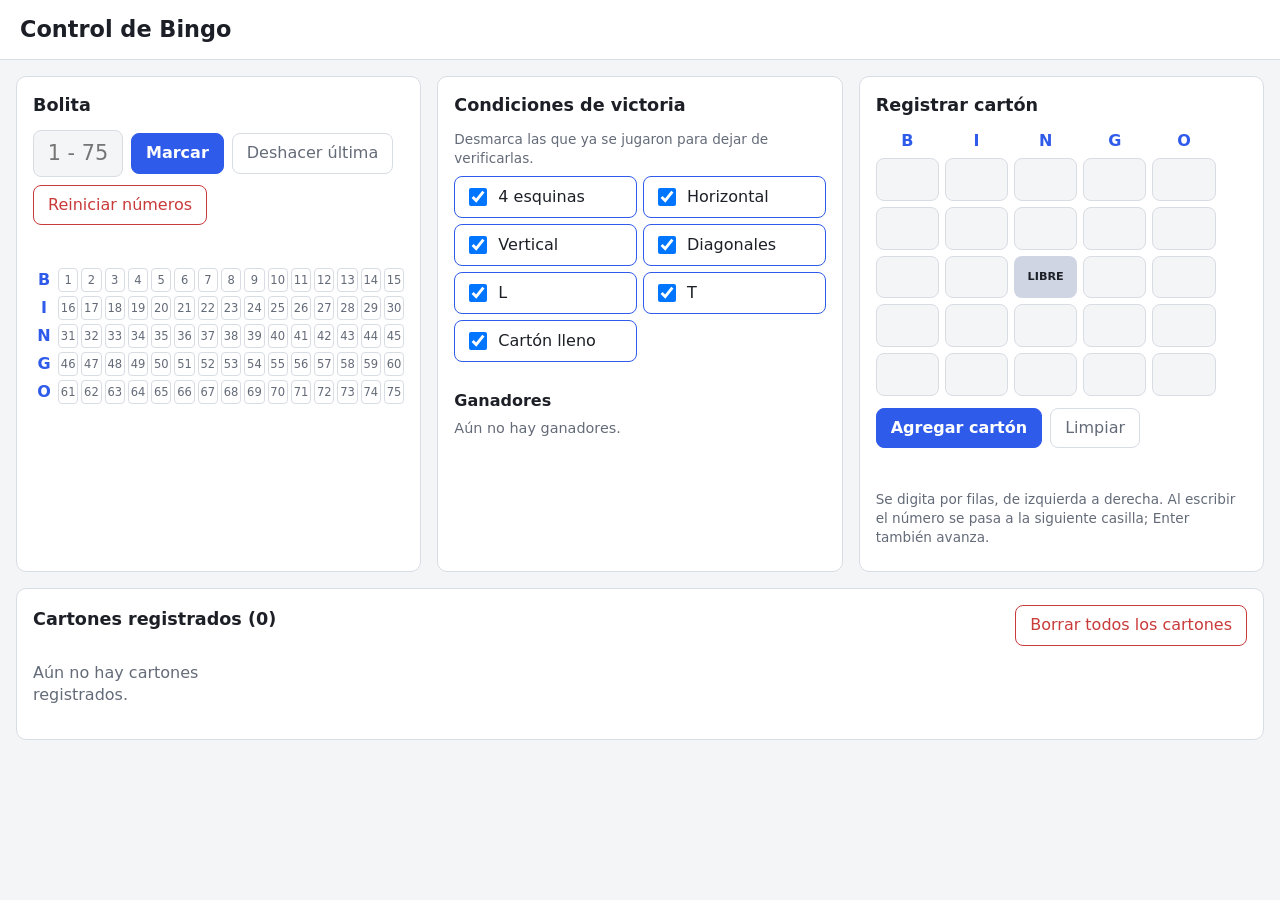
<file: bingo.html>
<!DOCTYPE html>
<html lang="es">
<head>
  <meta charset="UTF-8">
  <meta name="viewport" content="width=device-width, initial-scale=1">
  <title>Control de Bingo</title>
  <link rel="stylesheet" href="styles_bingo.css">
</head>
<body>
  <header class="top">
    <h1>Control de Bingo</h1>
  </header>

  <main class="layout">
    <!-- Bolitas -->
    <section class="panel" aria-labelledby="t-bola">
      <h2 id="t-bola">Bolita</h2>
      <div class="row">
        <input type="text" id="ballInput" inputmode="numeric" maxlength="2" placeholder="1 - 75" autocomplete="off" aria-label="Número de la bolita">
        <button id="ballBtn" class="primary">Marcar</button>
        <button id="undoBtn" class="secondary">Deshacer última</button>
        <button id="resetBtn" class="danger">Reiniciar números</button>
      </div>
      <p id="ballMsg" class="msg" aria-live="polite"></p>
      <div id="board" class="board" aria-label="Tablero de números"></div>
    </section>

    <!-- Condiciones -->
    <section class="panel" aria-labelledby="t-cond">
      <h2 id="t-cond">Condiciones de victoria</h2>
      <p class="hint">Desmarca las que ya se jugaron para dejar de verificarlas.</p>
      <div id="conds" class="conds"></div>
      <div id="alerts" aria-live="assertive"></div>
      <h3>Ganadores</h3>
      <ul id="winnersLog" class="log"></ul>
    </section>

    <!-- Registro de cartones -->
    <section class="panel" aria-labelledby="t-reg">
      <h2 id="t-reg">Registrar cartón</h2>
      <div id="cardForm" class="grid5 form-grid"></div>
      <div class="row">
        <button id="addCardBtn" class="primary">Agregar cartón</button>
        <button id="clearFormBtn" class="secondary">Limpiar</button>
      </div>
      <p id="formMsg" class="msg" aria-live="polite"></p>
      <p class="hint">Se digita por filas, de izquierda a derecha. Al escribir el número se pasa a la siguiente casilla; Enter también avanza.</p>
    </section>

    <!-- Cartones -->
    <section class="panel wide" aria-labelledby="t-cartones">
      <div class="row between">
        <h2 id="t-cartones">Cartones registrados (<span id="cardCount">0</span>)</h2>
        <button id="clearCardsBtn" class="danger">Borrar todos los cartones</button>
      </div>
      <div id="cards" class="cards"></div>
    </section>
  </main>

  <script src="app_bingo.js"></script>
</body>
</html>
</file>
<file: styles_bingo.css>
:root {
  --bg: #f4f5f7;
  --surface: #ffffff;
  --text: #1c1f26;
  --muted: #646b78;
  --border: #d8dce3;
  --primary: #2f5bea;
  --primary-text: #ffffff;
  --danger: #c93a3a;
  --marked: #ffd54a;
  --marked-text: #3a2c00;
  --last: #ff7a1a;
  --win-bg: #dff5e3;
  --win-border: #2e9b4a;
  --invalid: #c93a3a;
  --free: #cfd5e3;
}

@media (prefers-color-scheme: dark) {
  :root {
    --bg: #14161a;
    --surface: #1e2127;
    --text: #e8eaee;
    --muted: #9aa1ae;
    --border: #353a44;
    --primary: #5b82ff;
    --primary-text: #0b1020;
    --danger: #ff6b6b;
    --marked: #e0b630;
    --marked-text: #1d1600;
    --last: #ff9a4d;
    --win-bg: #1a3322;
    --win-border: #4cc46c;
    --invalid: #ff6b6b;
    --free: #3a4050;
  }
}

* { box-sizing: border-box; }

body {
  margin: 0;
  font-family: system-ui, -apple-system, "Segoe UI", Roboto, sans-serif;
  background: var(--bg);
  color: var(--text);
  line-height: 1.4;
}

.top {
  padding: 14px 20px;
  background: var(--surface);
  border-bottom: 1px solid var(--border);
}
.top h1 { margin: 0; font-size: 1.4rem; }

.layout {
  display: grid;
  grid-template-columns: repeat(auto-fit, minmax(320px, 1fr));
  gap: 16px;
  padding: 16px;
  max-width: 1300px;
  margin: 0 auto;
}

.panel {
  background: var(--surface);
  border: 1px solid var(--border);
  border-radius: 10px;
  padding: 16px;
}
.panel.wide { grid-column: 1 / -1; }
.panel h2 { margin: 0 0 12px; font-size: 1.1rem; }
.panel h3 { margin: 16px 0 6px; font-size: 1rem; }

.row { display: flex; flex-wrap: wrap; gap: 8px; align-items: center; }
.row.between { justify-content: space-between; }

.hint { color: var(--muted); font-size: 0.85rem; margin: 8px 0; }
.msg { min-height: 1.4em; margin: 10px 0; font-weight: 600; }
.msg.error { color: var(--danger); }
.msg.ok { color: var(--win-border); }

/* Botones e inputs */
button {
  font: inherit;
  padding: 8px 14px;
  border-radius: 8px;
  border: 1px solid var(--border);
  background: var(--surface);
  color: var(--text);
  cursor: pointer;
}
button:hover { filter: brightness(0.95); }
button.primary { background: var(--primary); border-color: var(--primary); color: var(--primary-text); font-weight: 600; }
button.danger { color: var(--danger); border-color: var(--danger); }
button.secondary { color: var(--muted); }
button.small { padding: 3px 8px; font-size: 0.8rem; }

input[type="text"] {
  font: inherit;
  padding: 8px;
  border: 1px solid var(--border);
  border-radius: 8px;
  background: var(--bg);
  color: var(--text);
}
#ballInput { width: 90px; font-size: 1.3rem; text-align: center; }
input.invalid { border-color: var(--invalid); outline: 2px solid var(--invalid); }

/* Formulario de cartón */
.grid5 {
  display: grid;
  grid-template-columns: repeat(5, 1fr);
  gap: 6px;
  max-width: 340px;
  margin-bottom: 12px;
}
.grid5 .letter {
  text-align: center;
  font-weight: 700;
  color: var(--primary);
}
.form-grid input { width: 100%; text-align: center; font-size: 1.1rem; padding: 8px 2px; }
.form-grid .free {
  display: flex; align-items: center; justify-content: center;
  background: var(--free); border-radius: 8px; font-size: 0.7rem; font-weight: 700;
}

/* Tablero de 75 */
.board { display: flex; flex-direction: column; gap: 4px; margin-top: 6px; }
.board-row { display: flex; gap: 3px; align-items: center; }
.board-row .letter { width: 22px; font-weight: 700; color: var(--primary); text-align: center; }
.board-row .num {
  flex: 1;
  min-width: 0;
  text-align: center;
  font-size: 0.72rem;
  padding: 3px 0;
  border-radius: 4px;
  border: 1px solid var(--border);
  color: var(--muted);
}
.board-row .num.called { background: var(--marked); color: var(--marked-text); border-color: var(--marked); font-weight: 700; }
.board-row .num.last { background: var(--last); border-color: var(--last); color: #fff; }

/* Condiciones */
.conds { display: grid; grid-template-columns: repeat(auto-fill, minmax(150px, 1fr)); gap: 6px; }
.conds label {
  display: flex; gap: 8px; align-items: center;
  padding: 8px 10px;
  border: 1px solid var(--border);
  border-radius: 8px;
  cursor: pointer;
  user-select: none;
}
.conds label.on { border-color: var(--primary); }
.conds input { width: 18px; height: 18px; }

#alerts { margin-top: 12px; display: flex; flex-direction: column; gap: 6px; }
.alert-win {
  background: var(--win-bg);
  border: 2px solid var(--win-border);
  border-radius: 8px;
  padding: 10px 12px;
  font-weight: 700;
}
.log { margin: 0; padding-left: 20px; font-size: 0.9rem; }
.log li { margin: 2px 0; }
.log .empty { list-style: none; margin-left: -20px; color: var(--muted); }

/* Cartones */
.cards { display: grid; grid-template-columns: repeat(auto-fill, minmax(220px, 1fr)); gap: 14px; }
.card {
  border: 1px solid var(--border);
  border-radius: 10px;
  padding: 10px;
  background: var(--bg);
}
.card.has-win { border: 2px solid var(--win-border); background: var(--win-bg); }
.card-head { display: flex; justify-content: space-between; align-items: center; margin-bottom: 6px; }
.card-head strong { font-size: 1rem; }

.grid5.card-grid { max-width: none; margin: 0; gap: 4px; }
.cell {
  text-align: center;
  padding: 8px 0;
  border-radius: 6px;
  background: var(--surface);
  border: 1px solid var(--border);
  font-weight: 600;
}
.cell.marked { background: var(--marked); color: var(--marked-text); border-color: var(--marked); }
.cell.free { background: var(--free); color: var(--text); }
.cell.free.marked { background: var(--marked); color: var(--marked-text); }
.cell.last { background: var(--last); border-color: var(--last); color: #fff; }

.chips { display: flex; flex-wrap: wrap; gap: 4px; margin-top: 8px; }
.chip {
  background: var(--win-border);
  color: #fff;
  font-size: 0.75rem;
  font-weight: 700;
  padding: 2px 8px;
  border-radius: 999px;
}
.empty-cards { color: var(--muted); }
</file>
